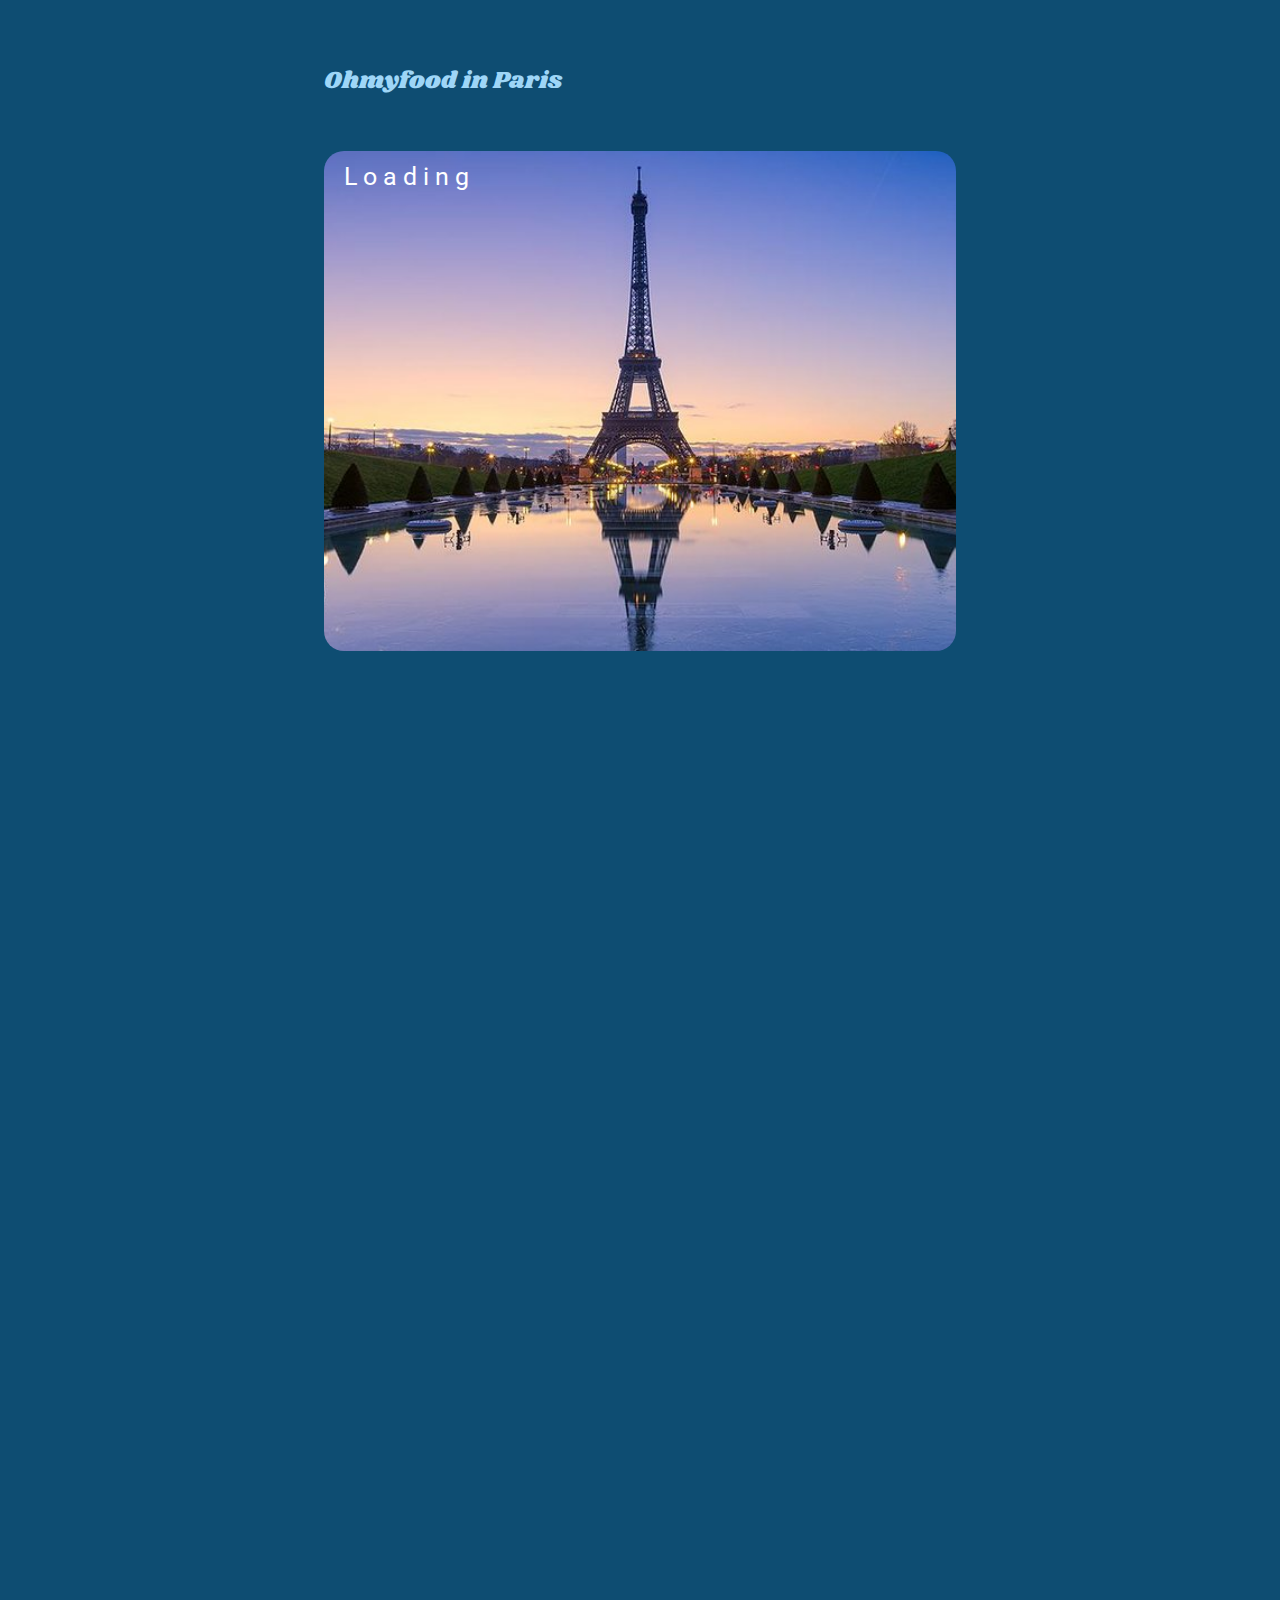
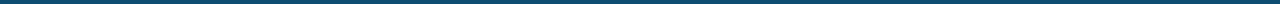
<file: Index.html>
<!DOCTYPE html>

<html lang="fr">

	<head>

		<meta charset="utf-8">
		<meta name="viewport" content="width=device-width, initial-scale=1.0">
		<title>Ohmyfood</title>
		<link rel="stylesheet" type="text/css" href="style.css">
		<link rel="stylesheet" href="Icones/css/all.css">
		<link rel="icon" href="Images/logo/favicon.png" type="image/gif" sizes="16x16">

	</head>


	<body>

		<div class="chargement">

		<p class="titre_anim">Ohmyfood  in  Paris</p>

		<div class="groupe_lettre">
			
			<span class="lettre">L</span>
			<span class="lettre">o</span>
			<span class="lettre">a</span>
			<span class="lettre">d</span>
			<span class="lettre">i</span>
			<span class="lettre">n</span>
			<span class="lettre">g</span>

		</div>

		<img src="Images/tour.jpg" alt="image de la tour eiffel">

	</div>

		<div class="essai">

		<header>

			<h1>ohmyfood</h1>

			<div class="localisation">
				
				<div class="icone">
					
					<i class="fas fa-map-marker-alt"></i>

				</div>

				<form>

					<input type="text" class="zone_texte" value="Paris, Belleville">

				</form>

			</div>

			<div class="text_accroche">
				
				<h2>Réservez le menu qui vous convient</h2>

				<p>Découvrez des restaurants d'exeption, séléctionnés par nos soins.</p>

				<input type="submit" name="Bouton pour explorer les restaurants" value="Explorer nos restaurants">

			</div>

		</header>

		<div class="ensemble_info_section">

			<div class="ensemble_info">

				<article class="presentation">

					<h3>À propos de nous</h3>

					<p>Ohmyfood est une entreprise dont le but est de permettre aux clients des restaurateurs de pouvoir commander leurs repas en ligne.<br> L'objectif est de réduire le temps d'attente dans le restaurant.
					Ce concept a fait ses preuves à NewYork, nous souhaitons désormais nous élargir dans la capitale de la gastronomie: Paris.</p>

				</article>

				<article class="fonctionnement">

					<h3>Fonctionnement</h3>

					<div class="groupe_info">
				
						<div class="info">

							<div class="num">
						
								<p>1</p>

							</div>

							<i class="fas fa-mobile-alt"></i>

							<p>Choisissez un restaurant</p>

						</div>

						<div class="info">
					
							<div class="num">
						
								<p>2</p>

							</div>

							<i class="fas fa-list"></i>

							<p>Composez votre menu</p>

						</div>

						<div class="info">
					
							<div class="num">
						
								<p>3</p>

							</div>

							<i class="fas fa-store"></i>

							<p>Dégustez au restaurants</p>

						</div>

					</div>

				</article>

			</div>

			<section class="groupe_restaurant">

				<h3>Restaurants</h3>

				<div class="sous_groupe_restaurant">
			
					<a href="PagesMenu/Index_PaletteGout.html"><article class="restaurant">
				
						<img src="Images/restaurants/Accueil/palette_du_gout.jpg" alt="image du restaurant la palette des goûts">

						<div class="nouveau">
					
							<p>Nouveau</p>

						</div>

						<div class="texte_restaurant">
					
							<div class="texte">
						
								<h4>La palette du goût</h4>
								<p>Ménilmontant</p>

							</div>

							<div class="coeur">

								<div class="coeur1">

									<i class="fas fa-heart"></i>

								</div>

								<div class="coeur2">

									<i class="far fa-heart"></i>

								</div>

							</div>

						</div>

					</article></a>

					<a href="PagesMenu/Index_NoteEnchantee.html"><article class="restaurant">
				
						<img src="Images/restaurants/Accueil/note_enchantee.jpg" alt="image du restaurant la note enchentée">

						<div class="nouveau">
					
							<p>Nouveau</p>

						</div>

						<div class="texte_restaurant">
					
							<div class="texte">

								<h4>La note enchantée</h4>
								<p>Charonne</p>
						
							</div>

							<div class="coeur">

								<div class="coeur1">

									<i class="fas fa-heart"></i>

								</div>

								<div class="coeur2">

									<i class="far fa-heart"></i>

								</div>

							</div>

						</div>

					</article></a>

				</div>

				<div class="sous_groupe_restaurant">

					<a href="PagesMenu/Index_francaise.html"><article class="restaurant">
				
						<img src="Images/restaurants/Accueil/francaise.jpg" alt="image du restaurant à la française">

						<div class="texte_restaurant">
					
							<div class="texte">

								<h4>À la française</h4>
								<p>Cité Rouge</p>
						
							</div>

							<div class="coeur">

								<div class="coeur1">

									<i class="fas fa-heart"></i>

								</div>

								<div class="coeur2">

									<i class="far fa-heart"></i>

								</div>

							</div>

						</div>

					</article></a>

					<a href="PagesMenu/Index_DeliceDesSens.html"><article class="restaurant">
				
						<img src="Images/restaurants/Accueil/delices_des_sens.jpg" alt="image du restaurant le délice des sens">

						<div class="texte_restaurant">
					
							<div class="texte">

								<h4>Le délice des sens</h4>
								<p>Folie-Méricourt</p>
						
							</div>

							<div class="coeur">

								<div class="coeur1">

									<i class="fas fa-heart"></i>

								</div>

								<div class="coeur2">

									<i class="far fa-heart"></i>

								</div>

							</div>

						</div>

					</article></a>

				</div>

			</section>

		</div>

		<footer>
			
			<h4>ohmyfood</h4>

			<div class="text_footer">

				<div class="ic_p">
				
					<i class="fas fa-utensils"></i>

					<a href="#">Proposer un restaurant</a>

				</div>

				<div class="ic_p">
				
					<i class="fas fa-hands-helping"></i>

					<a href="#">Devenir partenaire</a>

				</div>

				<a href="#">Mention légales</a>

				<address>

					<a href="mailto:nullepart@mozilla.org">Contact</a>

				</address>
			
			</div>

		</footer>

		</div>

	</body>

</html>
</file>
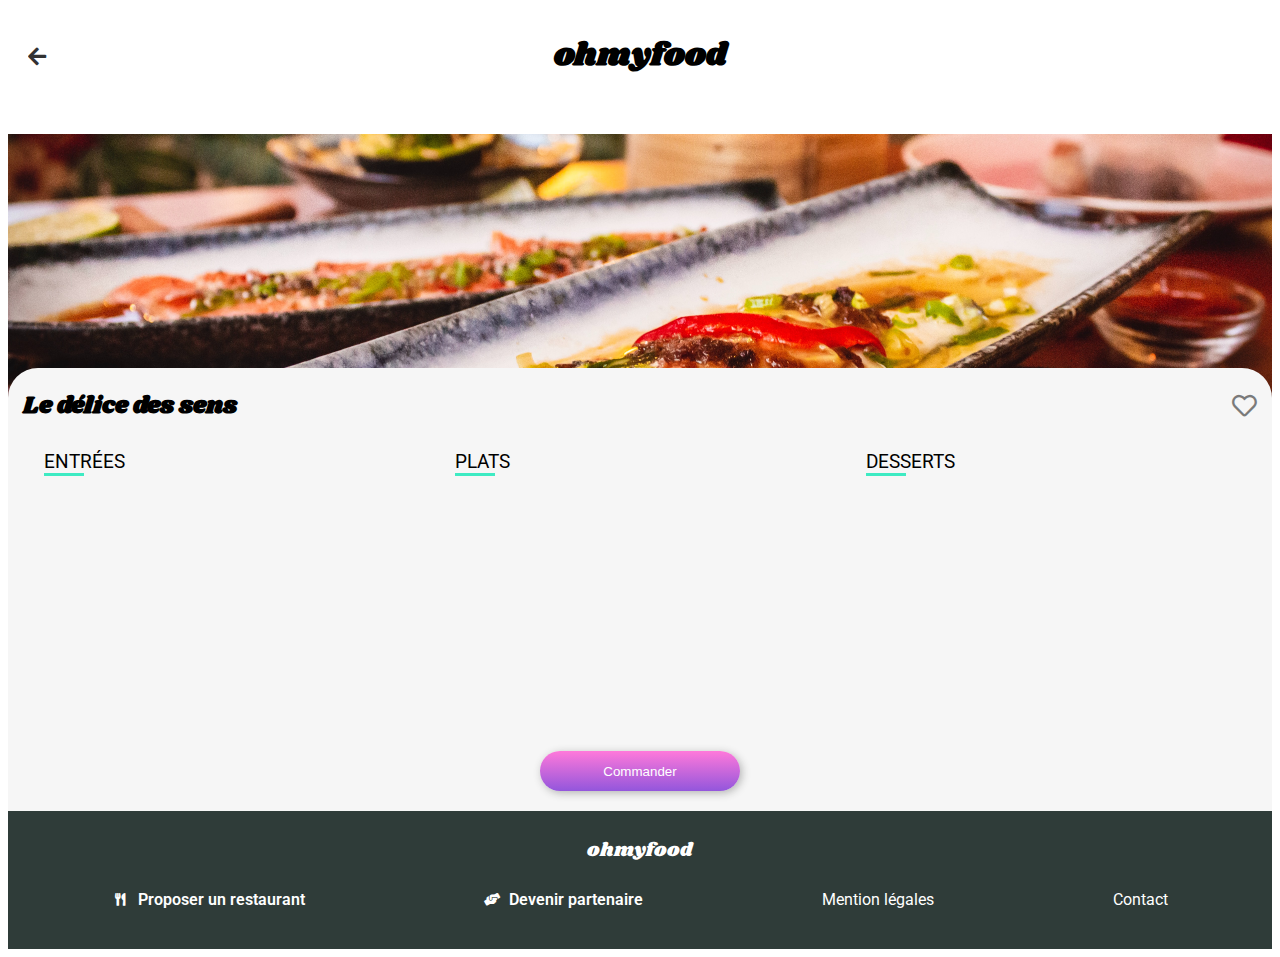
<file: PagesMenu/Index_DeliceDesSens.html>
<!DOCTYPE html>

<html lang="fr">

<head>

	<meta charset="utf-8">
	<meta name="viewport" content="width=device-width, initial-scale=1.0">
	<title>Ohmyfood | Le délice des sens</title>
	<link rel="stylesheet" type="text/css" href="style_menu.css">
	<link rel="stylesheet" href="../Icones/css/all.css">
	<link rel="icon" href="../Images/logo/favicon.png" type="image/gif" sizes="16x16">

</head>

<body>

	<header>

		<a href="../Index.html"><i class="fas fa-arrow-left"></i></a>

			<h1>ohmyfood</h1>

		<picture>
			
			<img src="../Images/restaurants/Menu/delices_des_sens.jpg" alt="images du restaurants le délice des sens">

		</picture>

	</header>

	<section>

		<h2>Le délice des sens</h2>

		<div class="coeur">

			<div class="coeur1">
			
				<i class="fas fa-heart icone_coeur"></i>

			</div>

			<div class="coeur2">
			
				<i class="far fa-heart icone_coeur"></i>

			</div>

		</div>

	<div class="ensemble">

		<div class="menu">

			<h3>ENTRÉES</h3>

			<div class="barre">
				

			</div>
			
			<div class="sous_menu un">

				<div class="texte">
						
					<h4 class="masque">Tartare de thon</h4>

					<div class="complement_menu">

						<p class="masque">Assaisonné au yuzu</p>
						<p><span>25€</span></p>

					</div>

				</div>

				<div class="validation">
						
					<div class="cercle">
							
						<i class="fas fa-check"></i>

					</div>

				</div>

			</div>

			<div class="sous_menu deux">

				<div class="texte">
						
					<h4 class="masque">Bouchée de homard croustillant</h4>

					<div class="complement_menu">

						<p class="masque">Et sa farandole de petits légumes</p>
						<p><span>35€</span></p>

					</div>

				</div>

				<div class="validation">
						
					<div class="cercle">
							
						<i class="fas fa-check"></i>

					</div>

				</div>

			</div>

			<div class="sous_menu trois">

				<div class="texte">
						
					<h4 class="masque">Velouté de cèpes</h4>

					<div class="complement_menu">

						<p class="masque">Aux truffes</p>
						<p><span>20€</span></p>

					</div>

				</div>

				<div class="validation">
						
					<div class="cercle">
							
						<i class="fas fa-check"></i>

					</div>

				</div>

			</div>

		</div>

		<div class="menu">

			<h3>PLATS</h3>

			<div class="barre">
				

			</div>
			
			<div class="sous_menu un">

				<div class="texte">
						
					<h4 class="masque">Poulet rôti aux herbes de Provence</h4>

					<div class="complement_menu">

						<p class="masque">Et sa crème de truffe</p>
						<p><span>40€</span></p>

					</div>

				</div>

				<div class="validation">
						
					<div class="cercle">
							
						<i class="fas fa-check"></i>

					</div>

				</div>

			</div>

			<div class="sous_menu deux">

				<div class="texte">
						
					<h4 class="masque">Langouste rôtie</h4>

					<div class="complement_menu">

						<p class="masque">Et ses légumes de saison</p>
						<p><span>35€</span></p>

					</div>

				</div>

				<div class="validation">
						
					<div class="cercle">
							
						<i class="fas fa-check"></i>

					</div>

				</div>

			</div>

			<div class="sous_menu trois">

				<div class="texte">
						
					<h4 class="masque">Côte de boeuf Angus</h4>

					<div class="complement_menu">

						<p class="masque">Et sa purée de panais</p>
						<p><span>44€</span></p>

					</div>

				</div>

				<div class="validation">
						
					<div class="cercle">
							
						<i class="fas fa-check"></i>

					</div>

				</div>

			</div>
			
		</div>

		<div class="menu dessert">

				<h3>DESSERTS</h3>

				<div class="barre">
				

				</div>
			
			<div class="sous_menu un">

				<div class="texte">
						
					<h4 class="masque">Farandole de desserts</h4>

					<div class="complement_menu">

						<p class="masque">Du chef</p>
						<p><span>18€</span></p>

					</div>

				</div>

				<div class="validation">
						
					<div class="cercle">
							
						<i class="fas fa-check"></i>

					</div>

				</div>

			</div>

			<div class="sous_menu deux">

				<div class="texte">
						
					<h4 class="masque">Crème brulée</h4>

					<div class="complement_menu">

						<p class="masque">Revisitée</p>
						<p><span>22€</span></p>

					</div>

				</div>

				<div class="validation">
						
					<div class="cercle">
							
						<i class="fas fa-check"></i>

					</div>

				</div>

			</div>

			<div class="sous_menu trois">

				<div class="texte">
						
					<h4 class="masque">Tiramisu</h4>

					<div class="complement_menu">

						<p class="masque">À la noisette</p>
						<p><span>23€</span></p>

					</div>

				</div>

				<div class="validation">
						
					<div class="cercle">
							
						<i class="fas fa-check"></i>

					</div>

				</div>

			</div>
			
		</div>

	</div>

		<div class="bouton">
			
			<form>
				
				<input type="submit" name="bouton de commande" value="Commander">

			</form>

		</div>

	</section>

	<footer>
			
		<h4>ohmyfood</h4>

		<div class="text_footer">

			<div class="ic_p">
				
				<i class="fas fa-utensils"></i>

				<a href="#">Proposer un restaurant</a>

			</div>

			<div class="ic_p">
				
				<i class="fas fa-hands-helping"></i>

				<a href="#">Devenir partenaire</a>

			</div>

			<a href="#">Mention légales</a>

			<address>

				<a href="mailto:nullepart@mozilla.org">Contact</a>

			</address>
			
		</div>

	</footer>

</body>

</html>
</file>
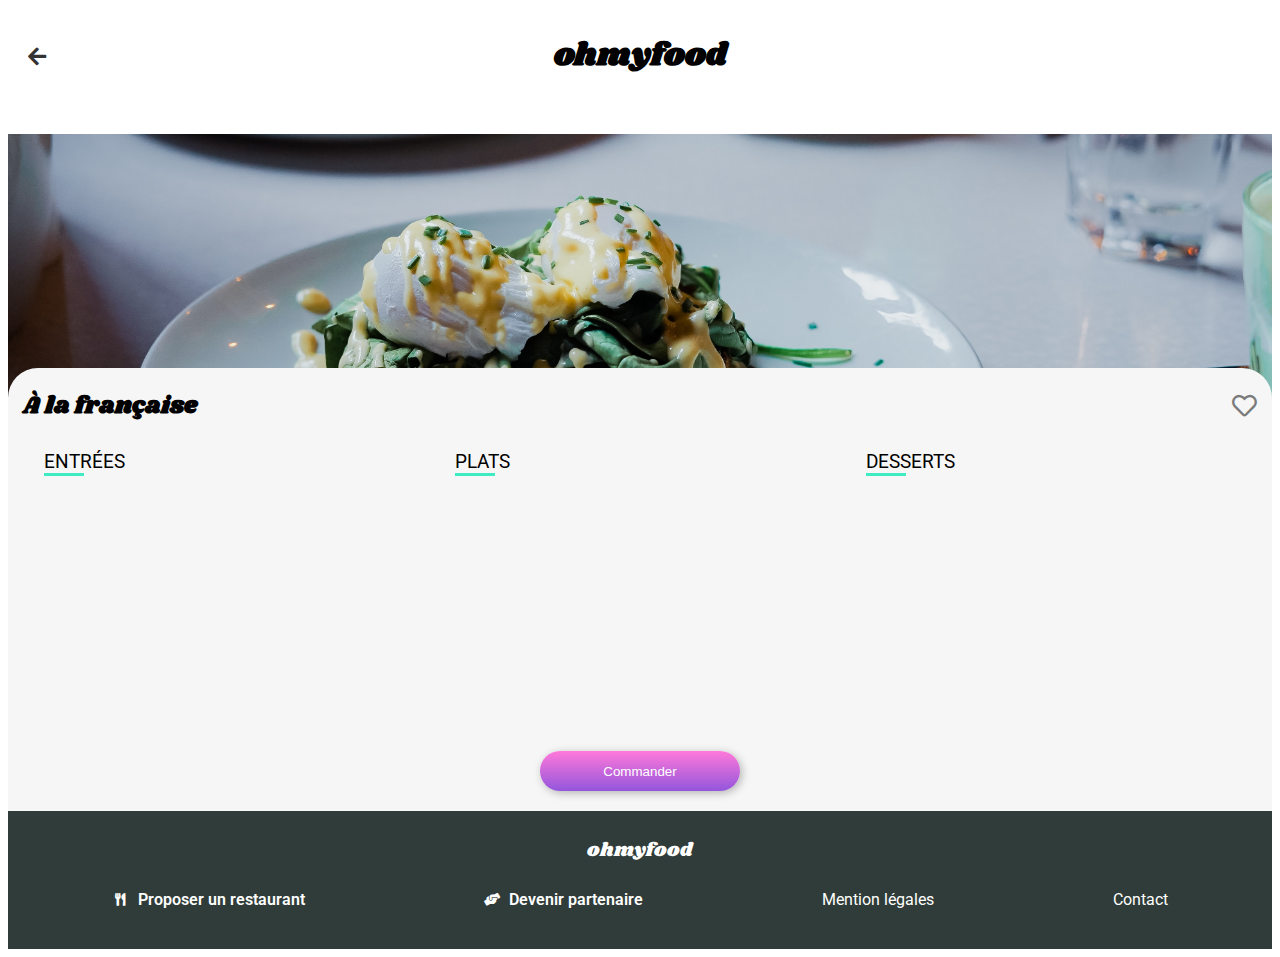
<file: PagesMenu/Index_francaise.html>
<!DOCTYPE html>

<html lang="fr">

<head>

	<meta charset="utf-8">
	<meta name="viewport" content="width=device-width, initial-scale=1.0">
	<title>Ohmyfood | À la française</title>
	<link rel="stylesheet" type="text/css" href="style_menu.css">
	<link rel="stylesheet" href="../Icones/css/all.css">
	<link rel="icon" href="../Images/logo/favicon.png" type="image/gif" sizes="16x16">

</head>

<body>

	<header>

		<a href="../Index.html"><i class="fas fa-arrow-left"></i></a>

			<h1>ohmyfood</h1>

		<picture>
			
			<img src="../Images/restaurants/Menu/francaise.jpg" alt="images du restaurants À la française">

		</picture>

	</header>

	<section>

		<h2>À la française</h2>

		<div class="coeur">

			<div class="coeur1">
			
				<i class="fas fa-heart icone_coeur"></i>

			</div>

			<div class="coeur2">
			
				<i class="far fa-heart icone_coeur"></i>

			</div>

		</div>

		<div class="ensemble">

			<div class="menu">

				<h3>ENTRÉES</h3>

				<div class="barre">
			
				</div>
			
				<div class="sous_menu un">

					<div class="texte">
						
						<h4 class="masque">Tartare de poulpe acidulé</h4>

						<div class="complement_menu">

							<p class="masque">Aux zestes d'orange</p>
							<p><span>25€</span></p>

						</div>

					</div>

					<div class="validation">
						
						<div class="cercle">
							
							<i class="fas fa-check"></i>

						</div>

					</div>

				</div>

				<div class="sous_menu deux">

					<div class="texte">
						
						<h4 class="masque">Velouté de légumes d'antan</h4>

						<div class="complement_menu">

							<p class="masque">Carotte, panais, topinambour</p>
							<p><span>35€</span></p>

						</div>

					</div>

					<div class="validation">
						
						<div class="cercle">
							
							<i class="fas fa-check"></i>

						</div>

					</div>

				</div>

				<div class="sous_menu trois">

					<div class="texte">
						
						<h4 class="masque">Soupe à l'oignon</h4>

						<div class="complement_menu">

							<p class="masque">Revisité</p>
							<p><span>20€</span></p>

						</div>

					</div>

					<div class="validation">
						
						<div class="cercle">
							
							<i class="fas fa-check"></i>

						</div>

					</div>

				</div>

			</div>

			<div class="menu">

				<h3>PLATS</h3>

				<div class="barre">
				
				</div>
			
				<div class="sous_menu un">

					<div class="texte">
						
						<h4 class="masque">Coquilles Saint-Jacques</h4>

						<div class="complement_menu">

							<p class="masque">Accompagnées d'une purée de panais</p>
							<p><span>40€</span></p>

						</div>

					</div>

					<div class="validation">
						
						<div class="cercle">
							
							<i class="fas fa-check"></i>

						</div>

					</div>

				</div>

				<div class="sous_menu deux">

					<div class="texte">
						
						<h4 class="masque">Magret de canards</h4>

						<div class="complement_menu">

							<p class="masque">Et parmentier de pommes de terre</p>
							<p><span>35€</span></p>

						</div>

					</div>

					<div class="validation">
						
						<div class="cercle">
							
							<i class="fas fa-check"></i>

						</div>

					</div>

				</div>

				<div class="sous_menu trois">

					<div class="texte">
						
						<h4 class="masque">Pigeonneau d’Ille-et-Vilaine</h4>

						<div class="complement_menu">

							<p class="masque">Sur son lit de gnocchis aux légumes</p>
							<p><span>44€</span></p>

						</div>

					</div>

					<div class="validation">
						
						<div class="cercle">
							
							<i class="fas fa-check"></i>

						</div>

					</div>

				</div>
			
			</div>

			<div class="menu">

				<h3>DESSERTS</h3>

				<div class="barre">

				</div>

				<div class="sous_menu un">

					<div class="texte">
						
						<h4 class="masque">Pétales de violettes glacés</h4>

						<div class="complement_menu">

							<p class="masque">Et purée de noisettes</p>
							<p><span>18€</span></p>

						</div>

					</div>

					<div class="validation">
						
						<div class="cercle">
							
							<i class="fas fa-check"></i>

						</div>

					</div>

				</div>

				<div class="sous_menu deux">

					<div class="texte">
						
						<h4 class="masque">Fondant au chocolat</h4>

						<div class="complement_menu">

							<p class="masque">Revisité</p>
							<p><span>22€</span></p>

						</div>

					</div>

					<div class="validation">
						
						<div class="cercle">
							
							<i class="fas fa-check"></i>

						</div>

					</div>

				</div>

				<div class="sous_menu trois">

					<div class="texte">
						
						<h4 class="masque">Millefeuille croustillant</h4>

						<div class="complement_menu">

							<p class="masque">Myrtilles et pâte d’amande</p>
							<p><span>23€</span></p>

						</div>

					</div>

					<div class="validation">
						
						<div class="cercle">
							
							<i class="fas fa-check"></i>

						</div>

					</div>

				</div>
			
			</div>

		</div>

		<div class="bouton">
			
			<form>
				
				<input type="submit" name="bouton de commande" value="Commander">

			</form>

		</div>

	</section>

	<footer>
			
		<h4>ohmyfood</h4>

		<div class="text_footer">

			<div class="ic_p">
				
				<i class="fas fa-utensils"></i>

				<a href="#">Proposer un restaurant</a>

			</div>

			<div class="ic_p">
				
				<i class="fas fa-hands-helping"></i>

				<a href="#">Devenir partenaire</a>

			</div>

			<a href="#">Mention légales</a>

			<address>

				<a href="mailto:nullepart@mozilla.org">Contact</a>

			</address>

		</div>

	</footer>

</body>

</html>
</file>
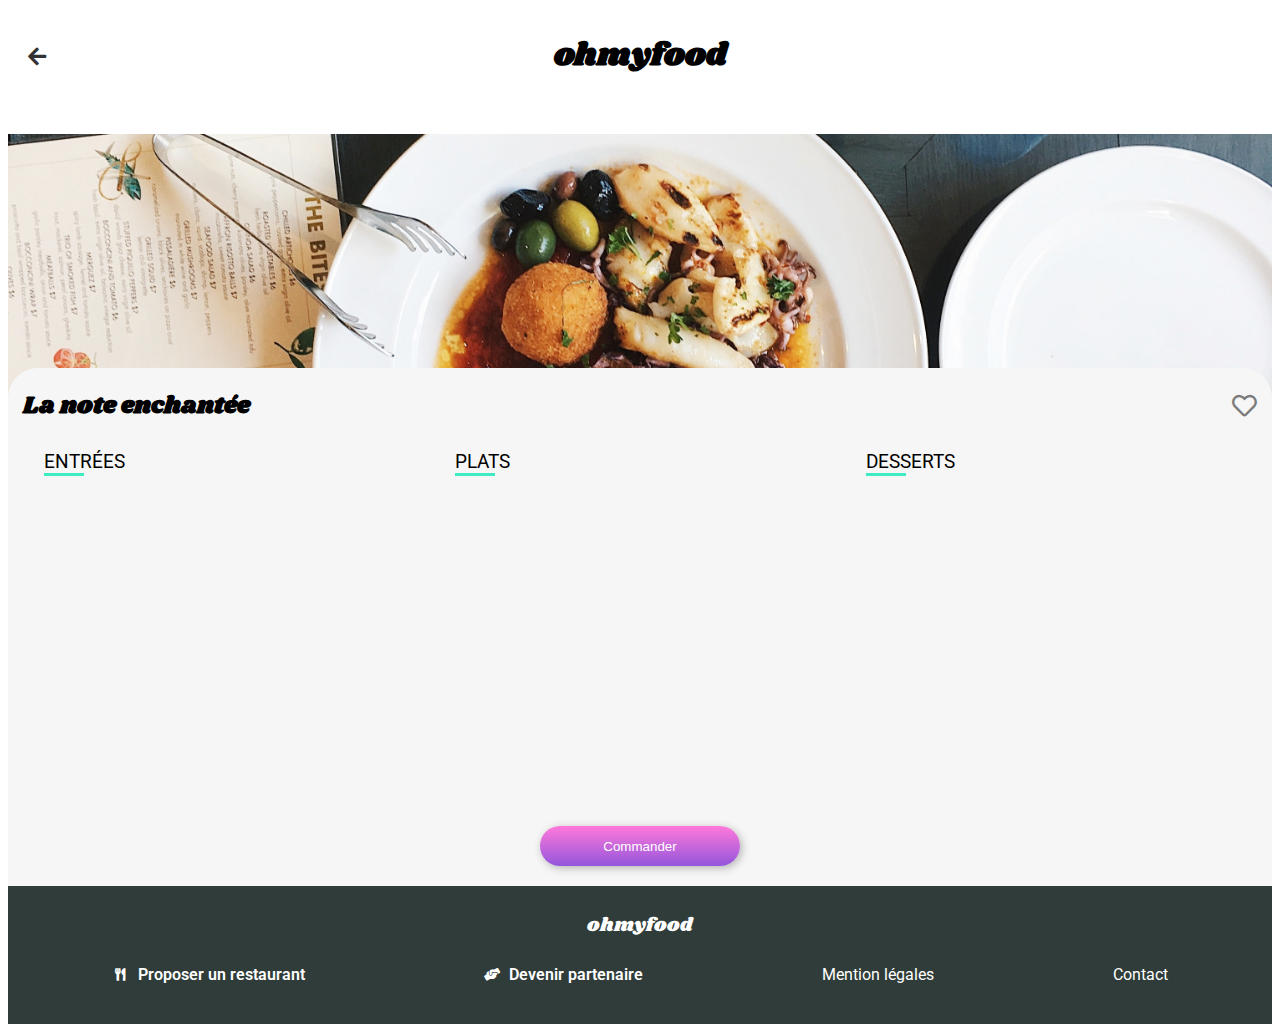
<file: PagesMenu/Index_NoteEnchantee.html>
<!DOCTYPE html>

<html lang="fr">

<head>

	<meta charset="utf-8">
	<meta name="viewport" content="width=device-width, initial-scale=1.0">
	<title>Ohmyfood | La note enchantée</title>
	<link rel="stylesheet" type="text/css" href="style_menu.css">
	<link rel="stylesheet" href="../Icones/css/all.css">
	<link rel="icon" href="../Images/logo/favicon.png" type="image/gif" sizes="16x16">

</head>

<body>

	<header>

		<a href="../Index.html"><i class="fas fa-arrow-left"></i></a>

			<h1>ohmyfood</h1>

		<picture>
			
			<img src="../Images/restaurants/Menu/note_enchantee.jpg" alt="images du restaurants note_enchantée">

		</picture>

	</header>

	<section>

		<h2>La note enchantée</h2>

		<div class="coeur">

			<div class="coeur1">
			
				<i class="fas fa-heart icone_coeur"></i>

			</div>

			<div class="coeur2">
			
				<i class="far fa-heart icone_coeur"></i>

			</div>

		</div>

		<div class="ensemble">

			<div class="menu">

				<h3>ENTRÉES</h3>

				<div class="barre">
				
				</div>
			
				<div class="sous_menu un">

					<div class="texte">
						
						<h4 class="masque">Ravioles de foie gras</h4>

						<div class="complement_menu">

							<p class="masque">Accompagnés de leur crème à la truffe</p>
							<p><span>25€</span></p>

						</div>

					</div>

					<div class="validation">
						
						<div class="cercle">
							
							<i class="fas fa-check"></i>

						</div>

					</div>

				</div>

				<div class="sous_menu deux">

					<div class="texte">
						
						<h4 class="masque">Caviar osciètre</h4>

						<div class="complement_menu">

							<p class="masque">Sur blini à la farine de blé noir</p>
							<p><span>35€</span></p>

						</div>

					</div>

					<div class="validation">
						
						<div class="cercle">
							
							<i class="fas fa-check"></i>

						</div>

					</div>

				</div>

				<div class="sous_menu trois">

					<div class="texte">
						
						<h4 class="masque">Homard et espuma de potiron</h4>

						<div class="complement_menu">

							<p class="masque">Mariné aux zestes d'orange</p>
							<p><span>20€</span></p>

						</div>

					</div>

					<div class="validation">
						
						<div class="cercle">
							
							<i class="fas fa-check"></i>

						</div>

					</div>

				</div>

				<div class="sous_menu quatre">

					<div class="texte">
						
						<h4 class="masque">Foie gras de canard cuit entier</h4>

						<div class="complement_menu">

							<p class="masque">Confiture de figue et pain toasté</p>
							<p><span>35€</span></p>

						</div>

					</div>

					<div class="validation">
						
						<div class="cercle">
							
							<i class="fas fa-check"></i>

						</div>

					</div>

				</div>

			</div>

			<div class="menu">

				<h3>PLATS</h3>

				<div class="barre">
				
				</div>
			
				<div class="sous_menu un">

					<div class="texte">
						
						<h4 class="masque">Noix de coquilles Saint-Jacques</h4>

						<div class="complement_menu">

							<p class="masque">Sur lit de purée de céleri-rave</p>
							<p><span>40€</span></p>

						</div>

					</div>

					<div class="validation">
						
						<div class="cercle">
							
							<i class="fas fa-check"></i>

						</div>

					</div>

				</div>

				<div class="sous_menu deux">

					<div class="texte">
						
						<h4 class="masque">Langoustine poêlée</h4>

						<div class="complement_menu">

							<p class="masque">Purée de patate douce</p>
							<p><span>35€</span></p>

						</div>

					</div>

					<div class="validation">
						
						<div class="cercle">
							
							<i class="fas fa-check"></i>

						</div>

					</div>

				</div>

				<div class="sous_menu trois">

					<div class="texte">
						
						<h4 class="masque">Mijoté de queue de boeuf</h4>

						<div class="complement_menu">

							<p class="masque">Et riz sauvage aux zestes de citron</p>
							<p><span>44€</span></p>

						</div>

					</div>

					<div class="validation">
						
						<div class="cercle">
							
							<i class="fas fa-check"></i>

						</div>

					</div>

				</div>
			
			</div>

			<div class="menu">

				<h3>DESSERTS</h3>

				<div class="barre">
				
				</div>
			
				<div class="sous_menu un">

					<div class="texte">
						
						<h4 class="masque">Macaron noisette et chocolat</h4>

						<div class="complement_menu">

							<p class="masque">Glace au caramel brun et sel de Guérande</p>
							<p><span>18€</span></p>

						</div>

					</div>

					<div class="validation">
						
						<div class="cercle">
							
							<i class="fas fa-check"></i>

						</div>

					</div>

				</div>

				<div class="sous_menu deux">

					<div class="texte">
						
						<h4 class="masque">Baba au rhum revisité</h4>

						<div class="complement_menu">

							<p class="masque">Avec son coulis de citron</p>
							<p><span>22€</span></p>

						</div>

					</div>

					<div class="validation">
						
						<div class="cercle">
							
							<i class="fas fa-check"></i>

						</div>

					</div>

				</div>

				<div class="sous_menu trois">

					<div class="texte">
						
						<h4 class="masque">Tarte au citron meringuée</h4>

						<div class="complement_menu">

							<p class="masque">Déstructurée</p>
							<p><span>23€</span></p>

						</div>

					</div>

					<div class="validation">
						
						<div class="cercle">
							
							<i class="fas fa-check"></i>

						</div>

					</div>

				</div>
			
			</div>

		</div>

		<div class="bouton">
			
			<form>
				
				<input type="submit" name="bouton de commande" value="Commander">

			</form>

		</div>

	</section>

	<footer>
			
		<h4>ohmyfood</h4>

		<div class="text_footer">

			<div class="ic_p">
				
				<i class="fas fa-utensils"></i>

				<a href="#">Proposer un restaurant</a>

			</div>

			<div class="ic_p">
				
				<i class="fas fa-hands-helping"></i>

				<a href="#">Devenir partenaire</a>

			</div>

			<a href="#">Mention légales</a>

			<address>

				<a href="mailto:nullepart@mozilla.org">Contact</a>

			</address>

		</div>

	</footer>

</body>

</html>
</file>
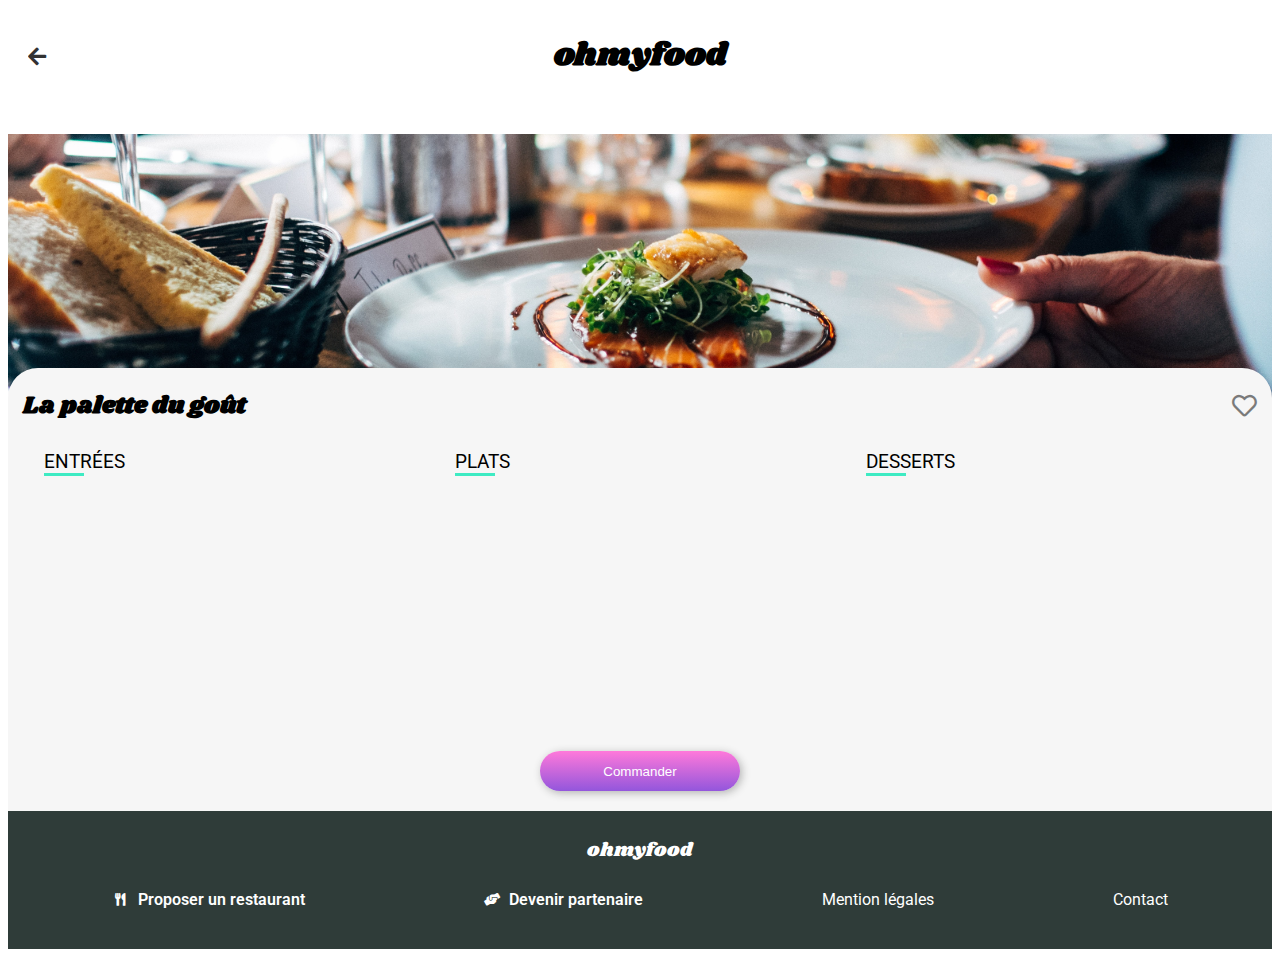
<file: PagesMenu/Index_PaletteGout.html>
<!DOCTYPE html>

<html lang="fr">

<head>

	<meta charset="utf-8">
	<meta name="viewport" content="width=device-width, initial-scale=1.0">
	<title>Ohmyfood | La palette du goût</title>
	<link rel="stylesheet" type="text/css" href="style_menu.css">
	<link rel="stylesheet" href="../Icones/css/all.css">
	<link rel="icon" href="../Images/logo/favicon.png" type="image/gif" sizes="16x16">

</head>

<body>

	<header>

		<a href="../Index.html"><i class="fas fa-arrow-left"></i></a>

			<h1>ohmyfood</h1>

		<picture>
			
			<img src="../Images/restaurants/Menu/palette_du_gout.jpg" alt="images du restaurants palette du goût">

		</picture>

	</header>

	<section>

		<h2>La palette du goût</h2>

		<div class="coeur">

			<div class="coeur1">
			
				<i class="fas fa-heart icone_coeur"></i>

			</div>

			<div class="coeur2">
			
				<i class="far fa-heart icone_coeur"></i>

			</div>

		</div>

		<div class="ensemble">

			<div class="menu">

				<h3>ENTRÉES</h3>

				<div class="barre">
				
				</div>
			
				<div class="sous_menu un">

					<div class="texte">
						
						<h4 class="masque">Fricassée d'escargot</h4>

						<div class="complement_menu">

							<p class="masque">Au pimet d'espelette</p>
							<p><span>25€</span></p>

						</div>

					</div>

					<div class="validation">
						
						<div class="cercle">
							
							<i class="fas fa-check"></i>

						</div>

					</div>

				</div>

				<div class="sous_menu deux">

					<div class="texte">
						
						<h4 class="masque">Foie gras de canard mi-cuit</h4>

						<div class="complement_menu">

							<p class="masque">Et ses copeaux de truffe noire</p>
							<p><span>35€</span></p>

						</div>

					</div>

					<div class="validation">
						
						<div class="cercle">
							
							<i class="fas fa-check"></i>

						</div>

					</div>

				</div>

				<div class="sous_menu trois">

					<div class="texte">
						
						<h4 class="masque">Oeuf au plat</h4>

						<div class="complement_menu">

							<p class="masque">Assaisonné à la truffe sur lit de caviar</p>
							<p><span>20€</span></p>

						</div>

					</div>

					<div class="validation">
						
						<div class="cercle">
							
							<i class="fas fa-check"></i>

						</div>

					</div>

				</div>

			</div>

			<div class="menu">

				<h3>PLATS</h3>

				<div class="barre">
				

				</div>
			
				<div class="sous_menu un">

					<div class="texte">
						
						<h4 class="masque">Filet de boeuf aux herbes</h4>

						<div class="complement_menu">

							<p class="masque">Accompagné de sa ribambelle de légumes</p>
							<p><span>40€</span></p>

						</div>

					</div>

					<div class="validation">
						
						<div class="cercle">
							
							<i class="fas fa-check"></i>

						</div>

					</div>

				</div>

				<div class="sous_menu deux">

					<div class="texte">
						
						<h4 class="masque">Parmentier de queue de boeuf</h4>

						<div class="complement_menu">

							<p class="masque">À la truffe noire sur sa purée de panais</p>
							<p><span>35€</span></p>

						</div>

					</div>

					<div class="validation">
						
						<div class="cercle">
							
							<i class="fas fa-check"></i>

						</div>

					</div>

				</div>

				<div class="sous_menu trois">

					<div class="texte">
						
						<h4 class="masque">Filet de turbot</h4>

						<div class="complement_menu">

							<p class="masque">Aux agrumes</p>
							<p><span>44€</span></p>

						</div>

					</div>

					<div class="validation">
						
						<div class="cercle">
							
							<i class="fas fa-check"></i>

						</div>

					</div>

				</div>
			
			</div>

			<div class="menu">

				<h3>DESSERTS</h3>

				<div class="barre">
				

				</div>
			
				<div class="sous_menu un">

					<div class="texte">
						
						<h4 class="masque">Paris-Brest</h4>

						<div class="complement_menu">

							<p class="masque">Revisité</p>
							<p><span>18€</span></p>

						</div>

					</div>

					<div class="validation">
						
						<div class="cercle">
							
							<i class="fas fa-check"></i>

						</div>

					</div>

				</div>

				<div class="sous_menu deux">

					<div class="texte">
						
						<h4 class="masque">Macaron au chocolat d'exception</h4>

						<div class="complement_menu">

							<p class="masque">Et glace à la vanille de Madagascar</p>
							<p><span>22€</span></p>

						</div>

					</div>

					<div class="validation">
						
						<div class="cercle">
							
							<i class="fas fa-check"></i>

						</div>

					</div>

				</div>

				<div class="sous_menu trois">

					<div class="texte">
						
						<h4 class="masque">Mousse au chocolat</h4>

						<div class="complement_menu">

							<p class="masque">Au piment d'Espelette et à la truffe noire</p>
							<p><span>23€</span></p>

						</div>

					</div>

					<div class="validation">
						
						<div class="cercle">
							
							<i class="fas fa-check"></i>

						</div>

					</div>

				</div>
			
			</div>

		</div>

		<div class="bouton">
			 	
			<form>
				
				<input type="submit" name="bouton de commande" value="Commander">

			</form>

		</div>

	</section>

	<footer>
			
		<h4>ohmyfood</h4>

		<div class="text_footer">

			<div class="ic_p">
				
				<i class="fas fa-utensils"></i>

				<a href="#">Proposer un restaurant</a>

			</div>

			<div class="ic_p">
				
				<i class="fas fa-hands-helping"></i>

				<a href="#">Devenir partenaire</a>

			</div>

			<a href="#">Mention légales</a>

			<address>

				<a href="mailto:nullepart@mozilla.org">Contact</a>

			</address>
			
		</div>

	</footer>

</body>

</html>
</file>
<file: style.css>
@import url('https://fonts.googleapis.com/css2?family=Roboto:wght@100&family=Shrikhand&display=swap');
@import url('https://fonts.googleapis.com/css2?family=Roboto:wght@900&display=swap');
@import url('https://fonts.googleapis.com/css2?family=Roboto:wght@300;900&display=swap');

@keyframes lettre{

	0%{

		position: relative;
		color: red;
		text-shadow: 0 0 15px #fff900;
	}

	90%{

		color: white;
		text-shadow: none;


	}

	100%{

		color: red;
		text-shadow: 0 0 7px #fff900;

	}


}

.lettre:nth-child(1){

	animation-delay: 0.1s;

}

.lettre:nth-child(2){

	animation-delay: 0.2s;

}

.lettre:nth-child(3){

	animation-delay: 0.3s;

}

.lettre:nth-child(4){

	animation-delay: 0.4s;

}

.lettre:nth-child(5){

	animation-delay: 0.5s;

}

.lettre:nth-child(6){

	animation-delay: 0.6s;

}

.lettre:nth-child(7){

	animation-delay: 0.7s;

}

@keyframes animation_body{

	from{

		background-color: #0E4D72;
	}

	to{

		background-color: white;

	}

}

@keyframes animation_chargement{

	from{

		opacity: 1;
	}

	70%{

		opacity: 0;

	}

	to{
		
		height: 0;
		margin-top: 0;
		opacity: 0;
		display: none;

	}

}

@keyframes animation_corp{

	from{
 	
 		opacity: 0;
 
	}

	to{

		opacity: 1;

	}

}

.titre_anim{

	font-size: 1.5em;
	color: #9ED6F7;

}

.essai{

	opacity: 0;
	animation: animation_corp 2s forwards;
	animation-delay: 2s;

}

.chargement{

	width: 50%;
	height: 500px;
	z-index: 1;
	margin-left: 25%;
	margin-top: 5%;
	animation: animation_chargement 2s forwards;
	animation-delay: 2s;

}

.lettre{

	position: relative;
	top: 40px;
	left: 20px;
	z-index: 2;
	font-family: 'Roboto';
	font-size: 155%;
	margin-right: 2px;
	color: white;
	animation: lettre 1.5s linear infinite;

}

.groupe_lettre{

	position: relative;

}

.chargement img{

	position: relative;
	border-radius: 20px;
	width: 100%;
	height: 100%;
	object-fit: cover;

}

body{

	background-color: #0E4D72;
	animation: animation_body 2s forwards;
	animation-delay: 3s;

}

@keyframes bouton_normal{

	from{

		opacity: 0.7;
		box-shadow: 8px 8px 8px #B3B3B3;

	}

	to{

		opacity: 1;
		box-shadow: 2px 2px 8px #B3B3B3;

	}

}

@keyframes bouton_hover{

	from{

		opacity: 1;
		box-shadow: 2px 2px 8px #B3B3B3;

	}

	to{

		opacity: 0.7;
		box-shadow: 8px 8px 8px #B3B3B3;

	}

}

h1, footer h4, .titre_anim{

	font-family: 'Shrikhand',sans-serif;

}

footer h4{

	font-weight: 400;
	font-size: 1.2em;
	margin-top: 20px;

}

h1{

	text-align: center;
	font-size: 1.6em;

}

p,a{

	font-family: 'Roboto:wght@300',sans-serif;

}

a{

	color: white;
	text-decoration: none;
	font-style: normal;

}


h2,h3{

	font-family: 'Roboto' ;
	font-weight: bold;

}

h4{

	margin: 0;

}

header img{

	position: relative;
	width: 50%;

}

.localisation{

	position: relative;
	display: flex;
	justify-content: center;
	align-items: center;
	background: linear-gradient(to top, #ECECEC 90%, #CECECE);
	margin-top: 5px;

}

.zone_texte{

	width: 100px;
	border-style: none;
	background-color: #EEE;
	margin: 10px;
	padding: 10px;

}


.localisation p{

	margin-left: 15px;

}

.text_accroche{

	text-align: center;
	background-color: #F6F6F6;
	position: relative;
	padding: 20px 20px 40px 20px;

}

.text_accroche input{

	animation: bouton_normal .5s forwards;
	width: 200px;
	border-style: none;
	background-color: transparent;
	color: white;
	height: 40px;
	line-height: 40px;
	border-radius: 20px;
	background : linear-gradient(#FF79DA,#9356DC);
	box-shadow: 2px 2px 8px #B3B3B3;
	margin-top: 5px;

}

.text_accroche input:hover{

	cursor: pointer;
	animation: bouton_hover .5s forwards;

}

.presentation{

	text-align: justify;

}

.groupe_info {

	height: 210px;
	display: flex;
	flex-direction: column;
	align-items: center;
	justify-content: space-between;

}

.info{

    width: 85%;
    height: 55px;
    display: flex;
	align-items: center;
	background-color: #F6F6F6;
	border-radius: 15px;
	box-shadow: 1px 3px 10px #D3D5D5;
	transition: 0.5s;
}

.info:hover{

	background-color: rgb(147, 86, 220,0.12);
	cursor: pointer;

}

.info:hover i{

	transition-duration: 0.5s;
	color: #9356DC;

}

.info i{

	position: relative;
	margin: 0px 19px 0px 15px;
	left: -5px;
	color: #939393;
	
}

.num{

	position: relative;
	left: -9px;
	width: 23px;
	height: 23px;
	border-radius: 40px;
	text-align: center;
	font-size: 0.8em;
	color: white;
	background-color: #9356DC;

}

.nouveau{

	position: relative;
	height: 30px;
	border-radius: 5px;
	width: 30%;
	line-height: 30px;
	text-align: center;
	left: 65%;
	top: -140px;
	background-color: #99E2D0;

}

.nouveau p{

	margin: 0px;
	padding: 0px;
	font-size: 0.9em;
	color: #479381;
	font-weight: bold;

}

.fonctionnement h3{

	margin-left: 15px;

}

.groupe_restaurant{

	margin-top: 10px;
	background-color: #F6F6F6;
	display: flex;
	flex-direction: column;
	padding-bottom: 30px;

}

section{

	text-align: center;

}

.restaurant img{

	width: 100%;
	height: 150px;
	object-fit: cover;
	border-top-right-radius: 15px;
	border-top-left-radius: 15px;

}

.restaurant{

	position: relative;
	width: 90%;
	margin-left: 5%;
	display: flex;
	flex-direction: column;

}

.sous_groupe_restaurant:nth-child(2) .texte_restaurant{

	position: relative;
	top: -29px;

}

.texte_restaurant{

	position: relative;
	display: flex;
	height: 55px;
	justify-content: space-between;
	align-items: center;
	background-color: white;
	box-shadow: 1px 3px 10px #D3D5D5;
	border-bottom-left-radius: 15px;
	border-bottom-right-radius: 15px;
	padding-left: 15px;
	padding-right: 25px;
	padding: 7px 25px 0px 15px;

}

.texte{

	height: 50px;
	display: flex;
	text-align: left;
	flex-direction: column;

}

.coeur{
	position: relative;
	display: flex;
	top: -7px;

}

.coeur1{

	position: relative;
	font-size: 1.5em;
	color: transparent;
	left: 24px;
	z-index: 1;
	transition: 0.5s;

}

.coeur2{

	font-size: 1.55em;
	opacity: 0.5;

}

.coeur1:hover{

	color: #D172F7;

}

section a{

	text-decoration: none;
	color: black;

}

section a:hover{

	cursor: pointer;

}

.texte p{

	margin: 0px;

}

.ic_p{

	display: flex;
	align-items: center;

}

.ic_p a{

	margin-left: 10px;
	font-weight: 600;

}

.ic_p i{

	position: relative;
	top: -4px;
	font-size: 0.8em;
	width: 15px;
	text-align: center;

}

footer{

	background-color: #2F3C39;
	color: white;
	padding-top: 5px;
	padding-left: 25px;
	padding-bottom: 30px;

}

footer a{

	padding: 0px;
	margin: 0px 0px 10px 0px;

}

footer a:hover{

	text-decoration: underline;

}

.text_footer{

	margin-top: 20px;
	display: flex;
	justify-content: space-around;
	flex-wrap: wrap;

}












@media screen and (max-width: 599px){

.num p{

	position: relative;
	top: -9px;
	left: 0px;

}

.presentation {

	margin-bottom: 30px;
	margin-top: 20px;
	padding: 10px 10px 30px 10px;
	background-color: #F6F6F6;
	border-radius: 20px; 

}

.groupe_restaurant{

	margin-top: 50px;

}

footer a{

	padding: 0px;
	margin: 0px 0px 10px 0px;

}

.text_footer{

	flex-direction: column;

}

.sous_groupe_restaurant:nth-child(3) .restaurant{

	margin-bottom: 30px;

}

}












@media screen and (min-width: 600px) and (max-width: 1004px){

.presentation {

	position: relative;
	height: 100%;
	width: 40%;
	padding: 10px;
}

.fonctionnement{

	width: 45%;
	padding: 15px 0px 20px 0px;

}

.ensemble_info{

	display: flex;
	justify-content: space-around;
	background-color: #F6F6F6;
	margin-top: 10px;
	padding-bottom: 20px;

}

.num{

	line-height: 0px;

}

.num p{

	position: relative;
	left: 0px;

}

.sous_groupe_restaurant{

	display: flex;
	justify-content: space-around;

}

.sous_groupe_restaurant a{

	position: relative;
	width: 45%;

}

footer{

	text-align: center;

}

footer a{

	margin: 0px 20px 10px 0px;
}

}


















@media screen and (min-width: 1005px){

.presentation h3{

	position: relative;
	text-align: center;

}

.presentation {

	position: relative;
	width: 100%;

}

.fonctionnement{

	position: relative;
	width: 100%;
	margin-top: 20px;

}

.groupe_info {

	margin-top: 40px;
}

.ensemble_info{

	width: 40%;
	display: flex;
	flex-direction: column;
	background-color: #E1E1E1;
	border-top-right-radius: 15px;
	text-align: center;
	padding: 2%;

}

.ensemble_info_section{

	display: flex;
	justify-content: space-between;
	background-color: #F6F6F6;

}

.info{

	width: 80%;

}

.num{

	width: 25px;
	height: 25px;
	line-height: 0px;

}

.groupe_restaurant{

	width: 60%;

}

.sous_groupe_restaurant{

	display: flex;
	justify-content: space-around;

}

.sous_groupe_restaurant a{

	position: relative;
	width: 45%;

}

footer{

	text-align: center;

}

.text_footer{

	display: flex;
	justify-content: space-around;
	flex-wrap: wrap;
	margin-top: 30px;

}

footer a{

	padding: 0px;
	margin: 0px 20px 10px 0px;
	font-size: 1.1em;

}

footer h4{

	font-size: 1.3em;

}

}
</file>
<file: PagesMenu/style_menu.css>
@import url('https://fonts.googleapis.com/css2?family=Shrikhand&display=swap');
@import url('https://fonts.googleapis.com/css2?family=Roboto:wght@900&display=swap');
@import url('https://fonts.googleapis.com/css2?family=Roboto:wght@300;900&display=swap');

@keyframes apparition_progressive{

	from{

		top: 15px;
		opacity: 0;

	}

	to{

		top: 0px;
		opacity: 1;

	}

}

@keyframes bouton_hover{

	from{

		opacity: 1;
		box-shadow: 2px 2px 8px #B3B3B3;

	}

	to{

		opacity: 0.8;
		box-shadow: 8px 8px 8px #B3B3B3;

	}

}

@keyframes bouton_normal{

	from{

		opacity: 0.8;
		box-shadow: 8px 8px 8px #B3B3B3;

	}

	to{

		opacity: 1;
		box-shadow: 2px 2px 8px #B3B3B3;

	}

}

h1,h2,footer h4{

	font-family: 'Shrikhand',sans-serif;

}

footer h4{

	font-weight: normal;
	font-size: 1.2em;
	margin-top: 20px;

}

h1{

	text-align: center;
	margin: 0;

}

h2{

	margin: 0;

}

span{

	font-family: 'Roboto'; 
	font-weight: 600;

}

address a{

	font-style: normal;

}

.menu h3,.menu p{

	margin: 0;
	padding: 0;
	font-family: 'Roboto';
	font-weight: normal;
	

}

.menu h4{

	margin: 0 0 5px 0;
	padding: 0;
	font-family: 'Roboto';

}

.menu{

	margin-bottom: 30px;

}

.sous_menu{

	position: relative;
	padding: 0px 10px 0px 10px;
	width: 90%;
	height: 65px;
	margin: 10px;
	background-color: white;
	border-radius: 15px;
	display: flex;
	align-items: center;

}

.texte{

	position: relative;
	width: 100%;
	transition: .5s;

}

.texte p{

	font-size: 0.9em;

}

.sous_menu:hover{

	cursor: pointer;
}

.sous_menu:hover .validation{

	width: 20%;

}

.sous_menu:hover .texte{

	position: relative;
	width: 80%;

}

.sous_menu:hover .cercle{

	background-color: white;
	opacity: 1;

}

.sous_menu:hover .cercle i{

	transform: rotate(360deg);

}

.validation{

	position: relative;
	left: 10px;
	width: 0px;
	height: 100%;
	background-color: #99E2D0;
	border-top-right-radius: 15px;
	border-bottom-right-radius: 15px;
	transition: .5s;
	
}

.cercle{

	position: relative;
	width: 22px;
	height: 22px;
	background-color: white;
	border-radius: 40px;
	margin: auto;
	margin-top: 21px;
	line-height: 23px;
	text-align: center;
	opacity: 0;
	transition: 0.5s;

}

.cercle i{

	color: #99E2D0;
	transition: .5s;

}

.un{

	opacity: 0;
	animation: apparition_progressive 1s forwards;

}



.deux{

	opacity: 0;
	animation: apparition_progressive 1s forwards;
	animation-delay: 0.3s;

}

.trois{

	opacity: 0;
	animation: apparition_progressive 1s forwards;
	animation-delay: 0.6s;
}

.quatre{

	opacity: 0;
	animation: apparition_progressive 1s forwards;
	animation-delay: 0.8s;

}

.sous_menu p{

	margin: 0;

}

.barre{

	position: relative;
	height: 3px;
	width: 40px;
	background-color: #3EEBC3;
	margin-bottom: 20px;

}

.complement_menu{

	display: flex;
	justify-content: space-between;
	align-items: center;

}

.masque{

	width: 75%;
	overflow: hidden;
	word-wrap: break-word;
	white-space: nowrap;
	text-overflow: ellipsis;

}

header img{

	position: relative;
	top: 40px;
	z-index: -1;
	width: 100%;
	height: 270px;
	margin-top: 15px;
	object-fit: cover;

}

header a{

	position: relative;
	top: 37px;
	left: 20px;
	color: black;
	opacity: 0.8;
	font-size: 1.3em;
}

section{

	align-items: center;
	padding: 20px 15px 40px 12px;
	position: relative;
	background-color: #F6F6F6;
	border-top-left-radius: 30px;
	border-top-right-radius: 30px;

}

.coeur{

	position: relative;
	display: flex;
	justify-content: flex-end;
	top: -30px;

}

.coeur1{

	position: relative;
	font-size: 1.5em;
	color: transparent;
	left: 24px;
	top: 1px;
	z-index: 1;
	transition: 0.5s;

}

.coeur2{

	font-size: 1.55em;
	opacity: 0.5;

}

.coeur1:hover{

	color: #D172F7;
	cursor: pointer;

}

.bouton{

	position: relative;
	text-align: center;
	margin-top: 40px;

}

input{

	animation: bouton_normal .5s forwards;
	position: relative;
	width: 200px;
	height: 40px;
	text-align: center;
	border-style: none;
	background : linear-gradient(#FF79DA,#9356DC);
	box-shadow: 2px 2px 8px #B3B3B3;
	border-radius: 25px;
	color: white;

}

input:hover{

	animation: bouton_hover normal .5s forwards;
	cursor: pointer;

}

.ic_p{

	display: flex;
	align-items: center;

}

.ic_p a{

	margin-left: 10px;
	font-weight: 600;

}

.ic_p i{

	position: relative;
	top: -4px;
	font-size: 0.8em;
	width: 15px;
	text-align: center;


}

footer{

	background-color: #2F3C39;
	text-align: center;
	color: white;
	padding: 5px 15px 30px 15px;

}

footer a{

	cursor: pointer;
	text-decoration: none;
	color: white;
	font-family: 'Roboto';
	padding: 0px;
	margin: 0px 0px 10px 0px;

}

footer a:hover{

	text-decoration: underline;

}

.text_footer{

	margin-top: 20px;
	display: flex;
	justify-content: space-around;
	flex-wrap: wrap;

}

@media screen and (max-width: 560px){

footer{

	text-align: left;
}

.text_footer{

	flex-direction: column;
}

}

@media screen and (min-width: 561px) and (max-width: 800px){

.menu{

	width: 50%;

}

.ensemble{

	display: flex;
	flex-wrap: wrap;

}

section{

	margin: 0;

}

.bouton{

	text-align: center;
	margin: 0;

}

}

@media screen and (min-width: 801px){


.menu{

	width: 30%;

}

.ensemble{

	display: flex;
	justify-content: space-around;
	flex-wrap: wrap;

}

section{

	padding: 20px 15px 20px 15px;
	margin: 0;

}

.bouton{

	text-align: center;
	margin: 0;

}




}
</file>
